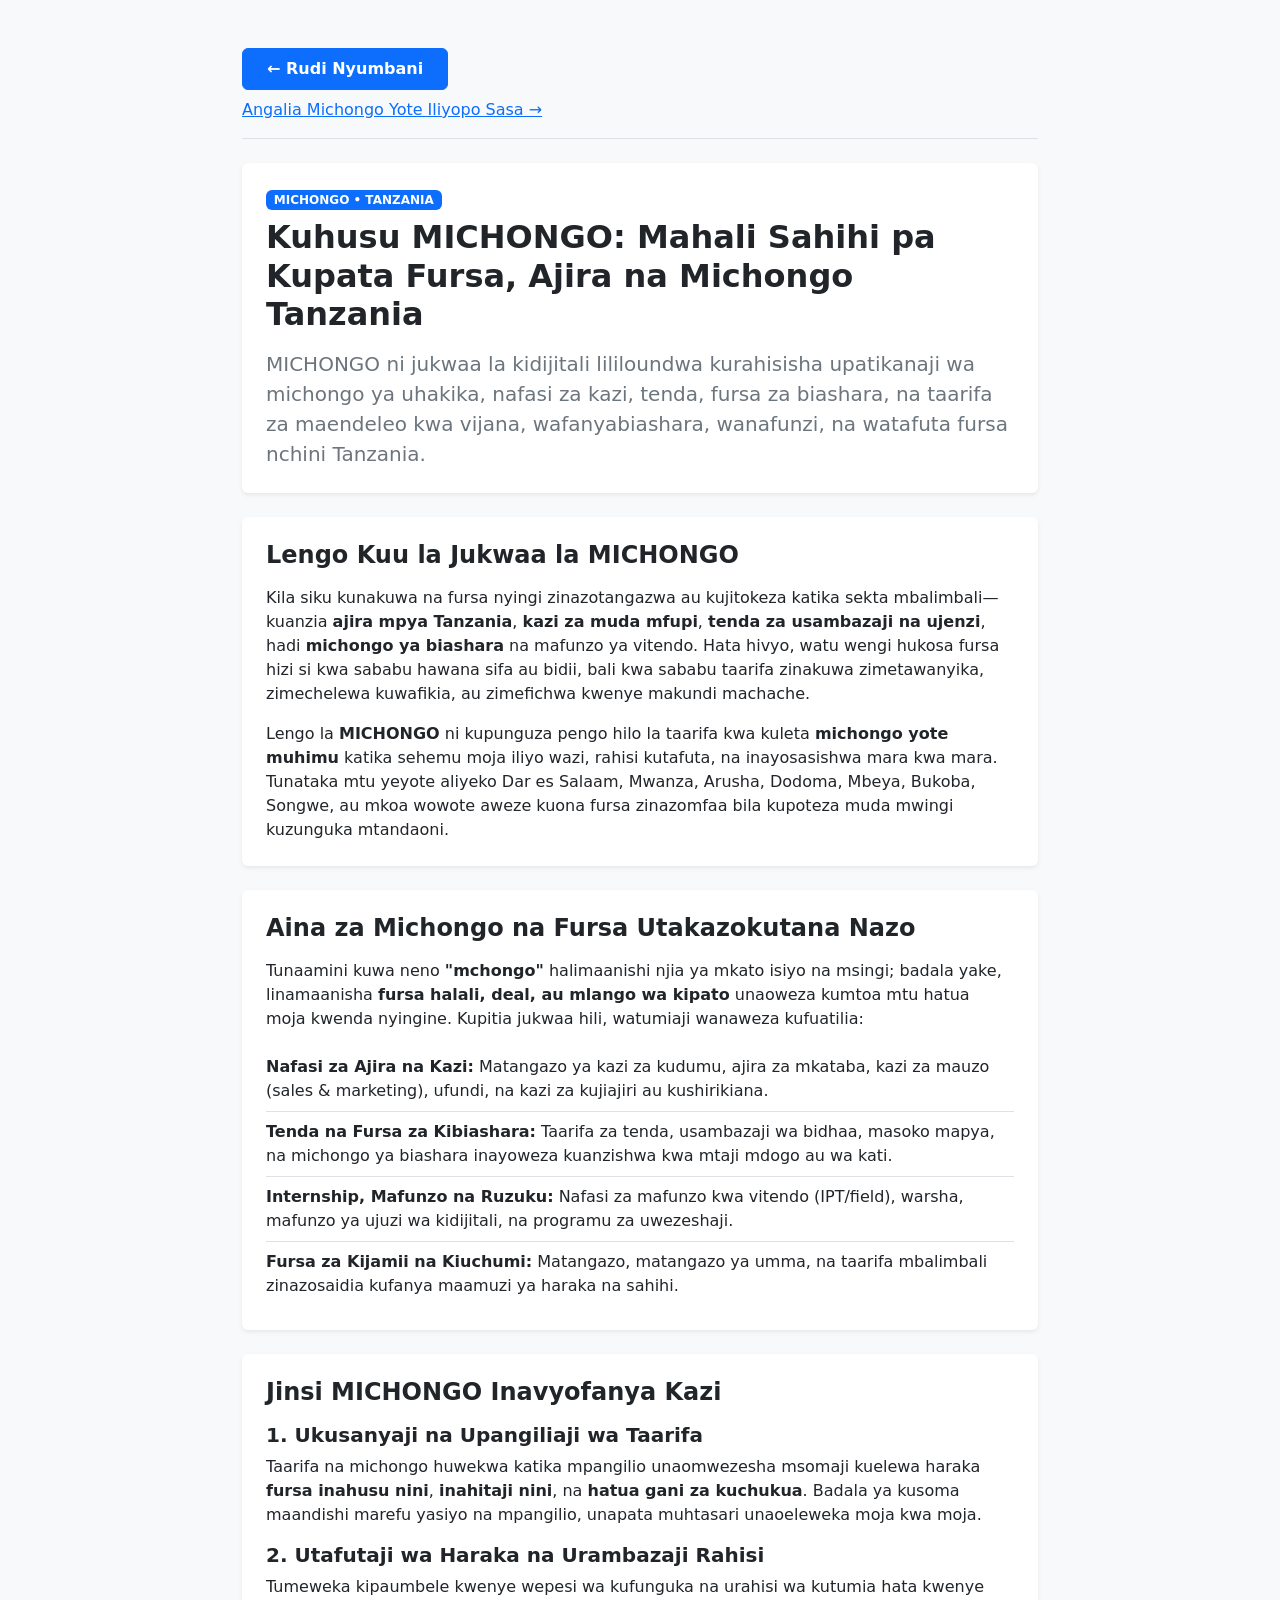
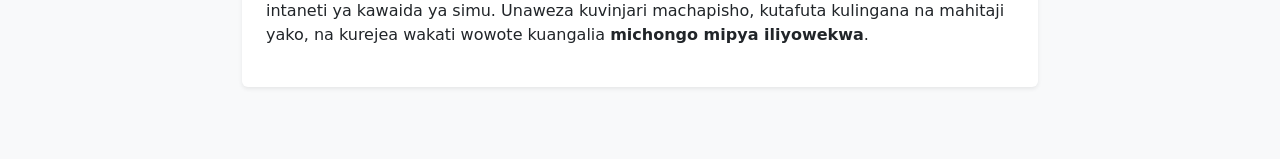
<file: templates/about.html>
<!DOCTYPE html>
<html lang="sw">
<head>
  <meta charset="UTF-8" />
  <meta name="viewport" content="width=device-width, initial-scale=1.0" />

  <title>Kuhusu MICHONGO | Fursa, Ajira, Tenda na Michongo Tanzania</title>
  <meta
    name="description"
    content="Jifunze kuhusu MICHONGO (michongo.co.tz), jukwaa linalokusanya na kuunganisha watu na michongo ya kweli, nafasi za kazi, tenda, biashara ndogo na kubwa, mafunzo, na fursa mbalimbali Tanzania."
  />
  <meta
    name="keywords"
    content="michongo, michongo tanzania, nafasi za kazi tanzania, ajira mpya, tenda tanzania, fursa za biashara, michongo ya pesa, mafunzo na internship, michongo leo, michongo.co.tz"
  />
  <meta name="robots" content="index, follow" />
  <link rel="canonical" href="https://michongo.co.tz/about" />

  <!-- Open Graph / Social Sharing -->
  <meta property="og:type" content="website" />
  <meta property="og:locale" content="sw_TZ" />
  <meta property="og:site_name" content="MICHONGO" />
  <meta property="og:title" content="Kuhusu MICHONGO | Fursa, Ajira, Tenda na Michongo Tanzania" />
  <meta
    property="og:description"
    content="Pata mwanga kamili kuhusu MICHONGO: jinsi tunavyokusanya michongo ya uhakika, fursa za ajira, tenda, na taarifa za kibiashara kwa watumiaji nchini Tanzania."
  />
  <meta property="og:url" content="https://michongo.co.tz/about" />

  <!-- Bootstrap 5 CSS -->
  <link
    href="https://cdn.jsdelivr.net/npm/bootstrap@5.3.3/dist/css/bootstrap.min.css"
    rel="stylesheet"
  />

  <!-- Structured Data (AboutPage) -->
  <script type="application/ld+json">
  {
    "@context": "https://schema.org",
    "@type": "AboutPage",
    "name": "Kuhusu MICHONGO",
    "url": "https://michongo.co.tz/about",
    "inLanguage": "sw",
    "description": "Ukurasa rasmi unaoeleza lengo, huduma, na thamani ya jukwaa la MICHONGO katika kuwakutanisha watu na fursa, ajira, tenda, na michongo nchini Tanzania.",
    "isPartOf": {
      "@type": "WebSite",
      "name": "MICHONGO",
      "url": "https://michongo.co.tz"
    }
  }
  </script>
</head>
<body class="bg-light text-dark">
  <main class="container py-4 py-md-5" style="max-width: 820px;">
    <!-- Kitufe cha juu kinachoonekana wazi + link chini yake -->
    <div class="mb-4 pb-3 border-bottom">
      <a href="/" class="btn btn-primary fw-semibold px-4 py-2">
        &larr; Rudi Nyumbani
      </a>
      <div class="mt-2">
        <a href="/posts" class="link-primary fw-medium text-decoration-underline">
          Angalia Michongo Yote Iliyopo Sasa &rarr;
        </a>
      </div>
    </div>

    <article>
      <header class="card border-0 shadow-sm mb-4">
        <div class="card-body p-4">
          <span class="badge text-bg-primary mb-2">MICHONGO &bull; TANZANIA</span>
          <h1 class="h2 fw-bold mb-3">
            Kuhusu MICHONGO: Mahali Sahihi pa Kupata Fursa, Ajira na Michongo Tanzania
          </h1>
          <p class="lead text-secondary mb-0">
            <strong>MICHONGO</strong> ni jukwaa la kidijitali lililoundwa kurahisisha upatikanaji wa
            <strong>michongo ya uhakika</strong>, <strong>nafasi za kazi</strong>, <strong>tenda</strong>,
            <strong>fursa za biashara</strong>, na taarifa za maendeleo kwa vijana, wafanyabiashara,
            wanafunzi, na watafuta fursa nchini Tanzania.
          </p>
        </div>
      </header>

      <section class="card border-0 shadow-sm mb-4" aria-labelledby="lengo-letu">
        <div class="card-body p-4">
          <h2 id="lengo-letu" class="h4 fw-bold mb-3">Lengo Kuu la Jukwaa la MICHONGO</h2>
          <p>
            Kila siku kunakuwa na fursa nyingi zinazotangazwa au kujitokeza katika sekta mbalimbali—kuanzia
            <strong>ajira mpya Tanzania</strong>, <strong>kazi za muda mfupi</strong>,
            <strong>tenda za usambazaji na ujenzi</strong>, hadi <strong>michongo ya biashara</strong>
            na mafunzo ya vitendo. Hata hivyo, watu wengi hukosa fursa hizi si kwa sababu hawana sifa
            au bidii, bali kwa sababu taarifa zinakuwa zimetawanyika, zimechelewa kuwafikia, au
            zimefichwa kwenye makundi machache.
          </p>
          <p class="mb-0">
            Lengo la <strong>MICHONGO</strong> ni kupunguza pengo hilo la taarifa kwa kuleta
            <strong>michongo yote muhimu</strong> katika sehemu moja iliyo wazi, rahisi kutafuta, na
            inayosasishwa mara kwa mara. Tunataka mtu yeyote aliyeko Dar es Salaam, Mwanza, Arusha,
            Dodoma, Mbeya, Bukoba, Songwe, au mkoa wowote aweze kuona fursa zinazomfaa bila kupoteza
            muda mwingi kuzunguka mtandaoni.
          </p>
        </div>
      </section>

      <section class="card border-0 shadow-sm mb-4" aria-labelledby="aina-za-michongo">
        <div class="card-body p-4">
          <h2 id="aina-za-michongo" class="h4 fw-bold mb-3">Aina za Michongo na Fursa Utakazokutana Nazo</h2>
          <p>
            Tunaamini kuwa neno <strong>"mchongo"</strong> halimaanishi njia ya mkato isiyo na
            msingi; badala yake, linamaanisha <strong>fursa halali, deal, au mlango wa kipato</strong>
            unaoweza kumtoa mtu hatua moja kwenda nyingine. Kupitia jukwaa hili, watumiaji wanaweza
            kufuatilia:
          </p>
          <ul class="list-group list-group-flush">
            <li class="list-group-item px-0">
              <strong>Nafasi za Ajira na Kazi:</strong> Matangazo ya kazi za kudumu, ajira za mkataba,
              kazi za mauzo (sales &amp; marketing), ufundi, na kazi za kujiajiri au kushirikiana.
            </li>
            <li class="list-group-item px-0">
              <strong>Tenda na Fursa za Kibiashara:</strong> Taarifa za tenda, usambazaji wa bidhaa,
              masoko mapya, na michongo ya biashara inayoweza kuanzishwa kwa mtaji mdogo au wa kati.
            </li>
            <li class="list-group-item px-0">
              <strong>Internship, Mafunzo na Ruzuku:</strong> Nafasi za mafunzo kwa vitendo (IPT/field),
              warsha, mafunzo ya ujuzi wa kidijitali, na programu za uwezeshaji.
            </li>
            <li class="list-group-item px-0">
              <strong>Fursa za Kijamii na Kiuchumi:</strong> Matangazo, matangazo ya umma, na taarifa
              mbalimbali zinazosaidia kufanya maamuzi ya haraka na sahihi.
            </li>
          </ul>
        </div>
      </section>

      <section class="card border-0 shadow-sm mb-4" aria-labelledby="jinsi-inavyofanya-kazi">
        <div class="card-body p-4">
          <h2 id="jinsi-inavyofanya-kazi" class="h4 fw-bold mb-3">Jinsi MICHONGO Inavyofanya Kazi</h2>

          <h3 class="h5 fw-semibold mt-3">1. Ukusanyaji na Upangiliaji wa Taarifa</h3>
          <p>
            Taarifa na michongo huwekwa katika mpangilio unaomwezesha msomaji kuelewa haraka
            <strong>fursa inahusu nini</strong>, <strong>inahitaji nini</strong>, na
            <strong>hatua gani za kuchukua</strong>. Badala ya kusoma maandishi marefu yasiyo na
            mpangilio, unapata muhtasari unaoeleweka moja kwa moja.
          </p>

          <h3 class="h5 fw-semibold mt-3">2. Utafutaji wa Haraka na Urambazaji Rahisi</h3>
          <p>
            Tumeweka kipaumbele kwenye wepesi wa kufunguka na urahisi wa kutumia hata kwenye intaneti
            ya kawaida ya simu. Unaweza kuvinjari machapisho, kutafuta kulingana na mahitaji yako,
            na kurejea wakati wowote kuangalia <strong>michongo mipya iliyowekwa</strong>.
</file>
